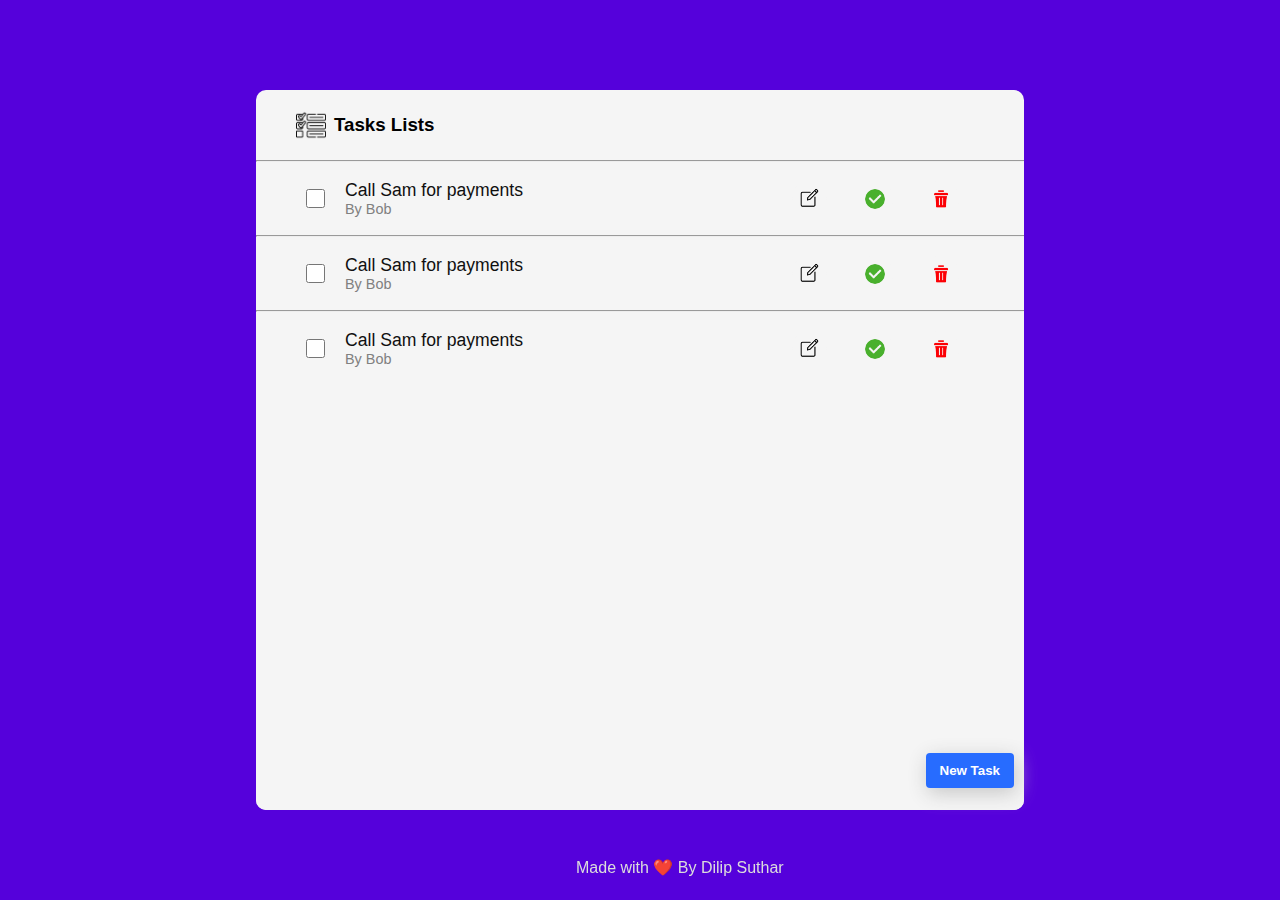
<file: index.html>
<!DOCTYPE html>
<html lang="en">
<head>
    <meta charset="UTF-8">
    <meta name="viewport" content="width=device-width, initial-scale=1.0">
    <link rel="stylesheet" href="styles.css">
    <title>To Do</title>
</head>
<body>
    <div id="app">
        <div id="header">
            <img src="planning (1).png"></img>
            <h3>Tasks Lists</h3>
        </div>
        <div id="tasks">
             <hr id="hr-vip1">
            <div id="vip1" class="task">
                <input type="checkbox" name="task_status" class="checkbox">
                <div class="content">
                    <p>Call Sam for payments</p>
                    <p id="by">By Bob</p>
                    <div id="details">
                        <h2>Call Sam for payments</h2>
                        <span>By Bob</span>
                        
                        <hr>
                        <br>
                        <p>Lorem ipsum dolor sit amet, consectetur adipisicing elit. Quos rerum impedit minus facere modi iste alias minima cum mollitia animi?</p>
                    </div>
                </div>
                <img src="editing.png" alt="edit" id="edit">
                <img src="WhatsApp_Image_2025-01-02_at_11.41.14_6b45f130-removebg-preview.png" alt="tick" id="tick">
                <img src="delete.png" alt="delete" id="delete" onclick="delete_it('vip1')">
            </div>
            
            <hr id="hr-vip2">
            <div id="vip2" class="task">
                <input type="checkbox" name="task_status" class="checkbox">
                <div class="content">
                    <p>Call Sam for payments</p>
                    <p id="by">By Bob</p>
                    <div id="details">
                        <h2>Call Sam for payments</h2>
                        <span>By Bob</span>
                        <hr>
                        <br>
                        <p>Lorem ipsum dolor sit amet, consectetur adipisicing elit. Quos rerum impedit minus facere modi iste alias minima cum mollitia animi?</p>
                    </div>
                </div>
                <img src="editing.png" alt="edit" id="edit">
                <img src="WhatsApp_Image_2025-01-02_at_11.41.14_6b45f130-removebg-preview.png" alt="tick" id="tick">
                <img src="delete.png" alt="delete" id="delete" onclick="delete_it('vip2')">
            </div>
            <hr id="hr-vip3">
            <div id="vip3" class="task">
                <input type="checkbox" name="task_status" class="checkbox">
                <div class="content">
                    <p>Call Sam for payments</p>
                    <p id="by">By Bob</p>
                    <div id="details">
                        <h2>Call Sam for payments</h2>
                        <span>By Bob</span>
                        <hr>
                        <br>
                        <p>Lorem ipsum dolor sit amet, consectetur adipisicing elit. Quos rerum impedit minus facere modi iste alias minima cum mollitia animi?</p>
                    </div>
                </div>
                <img src="editing.png" alt="edit" id="edit">
                <img src="WhatsApp_Image_2025-01-02_at_11.41.14_6b45f130-removebg-preview.png" alt="tick" id="tick">
                <img src="delete.png" alt="delete" id="delete" onclick="delete_it('vip3')">
            </div>
            
        </div>
        <div id="options">
            <button id="new_task_btn" class="blue_button" onclick="new_task()">New Task</button>
        </div>
    </div>
    <div id="new_task">
        <h2>New Task</h2>
        <hr>
            <div class="wrapper" data-place="--Title--">
                <input type="text" id="title" placeholder="Task Title"  class="d_inp" required>
            </div>
            <div class="wrapper" data-place="--By--">
                <input type="text" id="by-name" placeholder="By"  class="d_inp" required>
            </div>
            <div class="wrapper" data-place="--More Details--">
                <input type="text" id="more-details" placeholder="More Details"  class="d_inp" required>
            </div>
            <div class="wrapper" data-place="--Tag--">
                <input type="text" id="tag" placeholder="Tag"  class="d_inp" required>
            </div>
            <div id="new_task_option">
                <button id="cancel" onclick="document.getElementById('new_task').style.visibility='hidden'">Cancel</button>
                <button id="add_task" class="blue_button" onclick="add_task()">Add Task</button>
            </div>
    </div>
    <div id="error">Not Compatible for your device.</div>
    <p id="my-tag">Made with ❤️ By Dilip Suthar</p>
    <script src="script.js"></script>
</body>
</html>
</file>
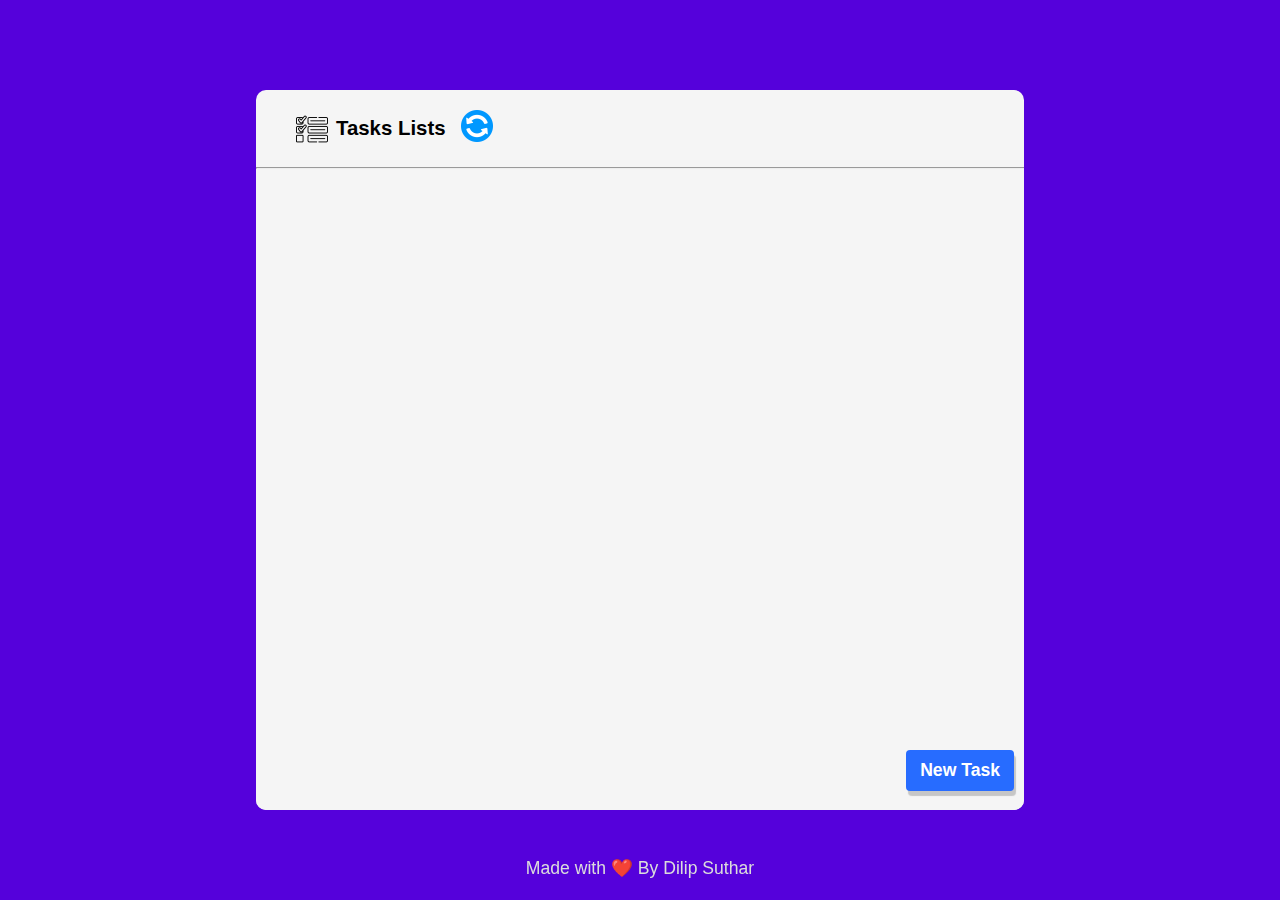
<file: frontend/index.html>
<!DOCTYPE html>
<html lang="en">
<head>
    <meta charset="UTF-8">
    <meta name="viewport" content="width=device-width, initial-scale=1.0">
    <link rel="stylesheet" href="styles.css">
    <title>To Do</title>
</head>
<body>
    <div id="app">
        <div id="header">
            <img src="assets/planning (1).png"></img>
            <h3>Tasks Lists</h3>
            <div id="refresh">
                <img id="refreshImg" src="assets/loading-arrow.png" alt="">
            </div>
        </div>
        <div id="tasks">
             <hr id="hr-vip1">
        
            
        </div>
        <div id="options">
            <button id="new_task_btn" class="blue_button" onclick="new_task()">New Task</button>
        </div>
    </div>
    <div id="new_task">
        <h2>New Task</h2>
        <hr>
            <div class="wrapper" data-place="--Title--">
                <input type="text" id="title" placeholder="Task Title"  class="d_inp" required>
            </div>
            <div class="wrapper" data-place="--By--">
                <input type="text" id="by-name" placeholder="By"  class="d_inp" required>
            </div>
            <div class="wrapper" data-place="--More Details--">
                <input type="text" id="more-details" placeholder="More Details"  class="d_inp" required>
            </div>
            <div class="wrapper" data-place="--Tag--">
                <input type="text" id="tag" placeholder="Tag"  class="d_inp" required>
            </div>
            <div id="new_task_option">
                <button id="cancel" class="cancel" onclick="document.getElementById('new_task').style.visibility='hidden'">Cancel</button>
                <button id="add_task" class="blue_button" onclick="add_task()">Add Task</button>
            </div>
    </div>
    <div id="edit-task">
        <h1>Edit Task</h1>
        <hr>
            <div class="wrapper" data-place="--Title--">
                <input type="text" id="e_title" placeholder="Task Title"  class="d_inp" required readonly>
            </div>
            <div class="wrapper" data-place="--By--">
                <input type="text" id="e_by-name" placeholder="By"  class="d_inp" required>
            </div>
            <div class="wrapper" data-place="--More Details--">
                <input type="text" id="e_more-details" placeholder="More Details"  class="d_inp" required>
            </div>
            <div class="wrapper" data-place="--Tag--">
                <input type="text" id="e_tag" placeholder="Tag"  class="d_inp" required>
            </div>
            <div id="new_task_option">
                <button id="e_cancel" class="cancel" onclick="document.getElementById('edit-task').style.visibility='hidden'">Cancel</button>
                <button id="save" class="blue_button" onclick="save()">Save</button>
            </div>
    </div>
    <div id="error">Not Compatible for your device.</div>
    <p id="my-tag">Made with ❤️ By Dilip Suthar</p>
    <script src="script.js"></script>
</body>
</html>
</file>
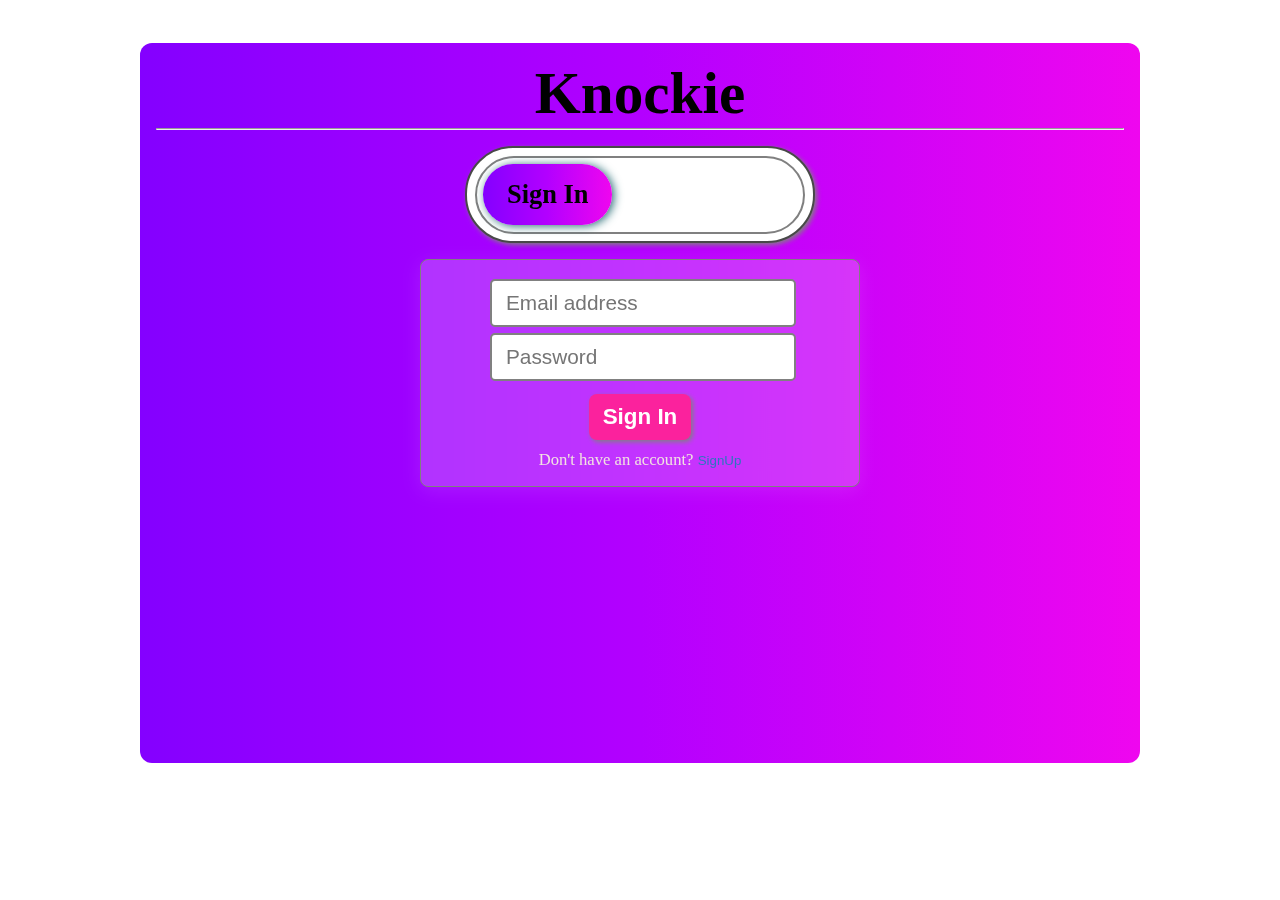
<file: frontend/login.html>
<!DOCTYPE html>
<html lang="en">
<head>
    <meta charset="UTF-8">
    <meta name="viewport" content="width=device-width, initial-scale=1.0">
    <link rel="stylesheet" href="login_styles.css">
    <title>Knockie</title>
</head>
<body>
    
    <div id="main-container">
        <h1>Knockie</h1>
        <hr>
        <div id="inner-container">
            <div id="top-bar">
                <div id="sign-in" class="option" onclick="move()">Sign In</div>
            </div>
            <div id="middle-bar-sign-in">
                    <div class="wrapper" data-placeholder="Email address"><input type="email" id="email_login" placeholder="Email address" required></div>
                    <div class="wrapper" data-placeholder="Password"><input type="password" id="password_login" placeholder="Password" required></div>
                    <button id="sign-in-btn" onclick="login()">Sign In</button>
                    <div id="signup-redirect" class="opt">Don't have an account? <button onclick="move()">SignUp</button></div>

            </div>

            <div id="middle-bar-sign-up">
                <input type="text" id="fname" placeholder="Full Name" required>
                <input type="email" id="email" placeholder="Email address" required>
                <input type="password" id="password" placeholder="Create Password" required>
                <input type="password" id="cnf_password" placeholder="Confirm Password" required>
                <button id="sign-up-btn" onclick="send_data()">Sign Up</button>
                <div id="signin-redirect" class="opt">Already have an account? <button onclick="move()">SignIn</button></div>

            </div>
        </div>
    </div>
    
    <script src="login_script.js"></script>
</body>
</html>
</file>
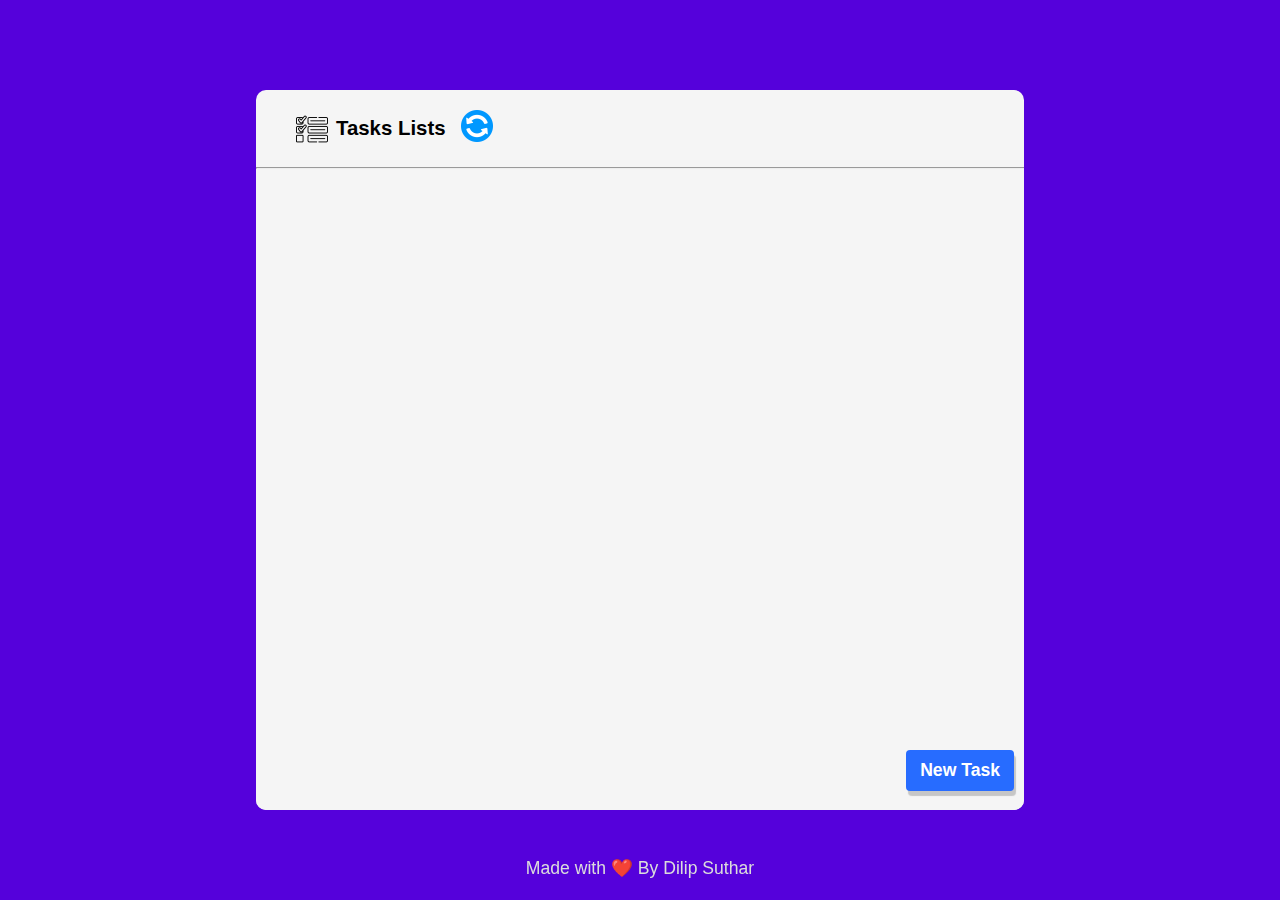
<file: frontend/todo.html>
<!DOCTYPE html>
<html lang="en">
<head>
    <meta charset="UTF-8">
    <meta name="viewport" content="width=device-width, initial-scale=1.0">
    <link rel="stylesheet" href="styles.css">
    <title>To Do</title>
</head>
<body>
    <div id="app">
        <div id="header">
            <img src="/assets/planning (1).png"></img>
            <h3>Tasks Lists</h3>
            <div id="refresh">
                <img id="refreshImg" src="assets/loading-arrow.png" alt="">
            </div>
        </div>
        <div id="tasks">
             <hr id="hr-vip1">
        
            
        </div>
        <div id="options">
            <button id="new_task_btn" class="blue_button" onclick="new_task()">New Task</button>
        </div>
    </div>
    <div id="new_task">
        <h2>New Task</h2>
        <hr>
            <div class="wrapper" data-place="--Title--">
                <input type="text" id="title" placeholder="Task Title"  class="d_inp" required>
            </div>
            <div class="wrapper" data-place="--By--">
                <input type="text" id="by-name" placeholder="By"  class="d_inp" required>
            </div>
            <div class="wrapper" data-place="--More Details--">
                <input type="text" id="more-details" placeholder="More Details"  class="d_inp" required>
            </div>
            <div class="wrapper" data-place="--Tag--">
                <input type="text" id="tag" placeholder="Tag"  class="d_inp" required>
            </div>
            <div id="new_task_option">
                <button id="cancel" class="cancel" onclick="document.getElementById('new_task').style.visibility='hidden'">Cancel</button>
                <button id="add_task" class="blue_button" onclick="add_task()">Add Task</button>
            </div>
    </div>
    <div id="edit-task">
        <h1>Edit Task</h1>
        <hr>
            <div class="wrapper" data-place="--Title--">
                <input type="text" id="e_title" placeholder="Task Title"  class="d_inp" required readonly>
            </div>
            <div class="wrapper" data-place="--By--">
                <input type="text" id="e_by-name" placeholder="By"  class="d_inp" required>
            </div>
            <div class="wrapper" data-place="--More Details--">
                <input type="text" id="e_more-details" placeholder="More Details"  class="d_inp" required>
            </div>
            <div class="wrapper" data-place="--Tag--">
                <input type="text" id="e_tag" placeholder="Tag"  class="d_inp" required>
            </div>
            <div id="new_task_option">
                <button id="e_cancel" class="cancel" onclick="document.getElementById('edit-task').style.visibility='hidden'">Cancel</button>
                <button id="save" class="blue_button" onclick="save()">Save</button>
            </div>
    </div>
    <div id="error">Not Compatible for your device.</div>
    <p id="my-tag">Made with ❤️ By Dilip Suthar</p>
    <script src="script.js"></script>
</body>
</html>
</file>
<file: styles.css>
*{
    margin:0;
    padding:0;
    font-family: sans-serif;
    user-select: none;
}
body{
    background-color: rgb(85, 1, 219);
    display: flex;
    flex-direction: column;
    align-items: center;
    justify-content:center;
    height:100vh;
    overflow: hidden;
}

#my-tag{
    position:fixed;
    top:95vh;
    left:45vw;
    margin-top:3px;
    color:rgb(220, 220, 220);
    transition-duration: 0.2s;
    transition-timing-function: ease-in-out ;
    cursor:pointer
}
#my-tag:active{
    transform: rotateY(90deg);
}

#header{
    display: flex;
    flex-direction:row;
    align-items: center;
    justify-content: start;
    padding-top:20px;
    padding-left: 40px;
    padding-bottom:20px
}

#header img{
    width:30px
}
#header h3{
    margin-left: 8px;
}

#app{
    background-color: whitesmoke;
    height:80vh;
    width:60vw;
    border-radius: 10px;
    position:relative
}

#options{
    position:absolute;
    bottom:0;
    background-color: whitesmoke;
    width:100%;
    height:11%;
    display: flex;
    flex-direction: row;
    align-items: center;
    justify-content: right;
    border-bottom-right-radius: 10px;
    border-bottom-left-radius: 10px;
}

#tasks{
    background-color: whitesmoke;
    height:80%;
    overflow: auto;
    
}

#cancel{
    font-size:16px;
    border:none;
    background-color: transparent;
    color:rgb(0, 81, 255);
    font-weight: 500;
    padding:10px 14px 10px 14px;
    cursor: pointer;

}

#cancel:hover{
    background-color: rgb(223, 223, 223);
    border-radius:4px;
}

.blue_button{
    border:none;
    color:white;
    background-color: rgb(39, 108, 255);
    padding:10px 14px 10px 14px;
    border-radius: 4px;
    font-weight: 600;
    margin:10px;
    cursor:pointer;
    box-shadow: 2px 5px 20px rgb(198, 198, 198);
}

.blue_button:hover{
    background-color: rgb(11, 88, 255);

}

.task{
    display: flex;
    flex-direction: row;
    align-items: center;
    justify-content:start;
    padding:18px 50px 18px 50px
}
/* #line{
    width:100%;
    height:2px;
    background-color: rgb(194, 194, 194);
    
}  */

.task input{
    height:25px;
    width:25px;
    cursor: pointer;

}

.task #tick,#delete{
    width:20px;
    border-radius: 50%;
    padding:1px;
    border:7px solid whitesmoke;
    background-color: whitesmoke;
    cursor: pointer;
    margin: 0 15px 0 15px;


}
.task #tick:hover,#delete:hover{
    border:7px solid rgb(212, 212, 212);
    background-color: rgb(212, 212, 212);

}
.task #tick:active,#delete:active{
    border:7px solid rgb(191, 191, 191);
    background-color: rgb(191, 191, 191);
    
}

#edit{
    width:25px;
    padding:1px;
    background-color: whitesmoke;
    border-radius: 50%;
    border:4px solid transparent;
    cursor: pointer;
    margin: 0 15px 0 15px;
}
#edit:hover{
    border:4px solid rgb(203, 203, 203);
    background-color: rgb(203, 203, 203);

}

.task p{
    font-size: 1.1rem;
    color:rgb(16, 16, 16)
}
#by{
    font-size: 0.9rem;
    color:grey;
    font-weight: 500;
}
.content{
    width:85%;
    margin-left:20px;
    cursor: pointer;
    position: relative;

}

#details{
    display: none;
    width:35vw;
    height:fit-content;
    background-color: rgba(255,255,255,0.2);
    backdrop-filter: blur(10px);
    border:2px solid rgb(207, 207, 207);
    border-radius:10px;
    padding: 15px 20px 15px 20px;
    overflow-y: auto;
    overflow-x: hidden;
    position: absolute;
    transition-timing-function:ease-in-out ;
    transition-duration: 0.1s;
}
#details span{
    color:grey;
    font-weight: 500;
    margin-bottom: 10px;
}

.content:hover #details{
     display: inline-block;
     z-index:1
}
.content:hover:active #details{
    transform: scale(1.02);
}

#new_task{
    visibility: hidden;
    position:fixed;
    width:60vw;
    height:80vh;
    background-color: rgba(255,255,255,0.2);
    border-radius: 10px;
    display: flex;
    flex-direction: column;
    align-items: center;
    justify-content: start;
    backdrop-filter: blur(8px);
    border:2px solid rgb(198, 198, 198);
    box-shadow: 2px 2px 10px grey;
    
}

/* #container{
    display: flex;
    flex-direction: column;
    align-items: center;
    justify-content: center;
} */

#new_task h2{
    margin:10px;
    color:rgb(0, 112, 241)
}
hr{
    width:100%;
}

#new_task_option{
    position:absolute;
    bottom:0;
    background: transparent;
    backdrop-filter: blur(8px);
    width:100%;
    height:11%;
    display: flex;
    flex-direction: row;
    align-items: center;
    justify-content: right;
    border-bottom-right-radius: 10px;
    border-bottom-left-radius: 10px;
}

.d_inp{
    border:none;
    background-color: transparent;
    font-size: 24px;
    padding: 8px 14px 8px 14px;
    outline:none;
    border-bottom:2px solid rgb(96, 96, 96);
    margin:10px
    
}
.wrapper{
    width:fit-content;
    position: relative;
    display: inline-block ;
}
.wrapper:focus-within::after{
    content: attr(data-place);
    display: inline-block;
    position:absolute;
    display: inline-block;
    top:3px;
    left:12px;
    color:black;
    letter-spacing: 1.1px;
    font-size: 13px;
    transition-duration: 0.6s;
    transition-timing-function: ease-in-out;

}
.checkbox{
    position: relative;
}
.checkbox::before{
    content:"";
    position: absolute;
    width:5px;
    height:40px;
    background-color: var(--before-background-color,"Blue");
    top:-8px;
    left:-20px;
    border-radius: 20px;
}
#error{
    visibility: hidden;
    width:50vw;
    height:35vh;
    color:red;
    background-color: rgb(207, 207, 207);
    font-weight: 600;
    display: flex;
    position: fixed;
    flex-direction: column;
    align-items: center;
    justify-content: center;
    font-size: 34px;
    box-shadow: 2px 2px 5px white;
    border-radius: 10px;
    padding:20px
}

@media (max-width:500px){
    #error{
        visibility: visible;
    }
    #app{
        visibility: hidden;
    }
}
</file>
<file: frontend/styles.css>
*{
    margin:0;
    padding:0;
    font-family: sans-serif;
    user-select: none;
}
body{
    background-color: rgb(85, 1, 219);
    display: flex;
    flex-direction: column;
    align-items: center;
    justify-content:center;
    height:100vh;
    overflow: hidden;
    font-size: 1.1rem;
}

#my-tag{
    position:fixed;
    top:95vh;
    /* left:45vw; */
    text-align: center;
    margin-top:3px;
    color:rgb(220, 220, 220);
    transition-duration: 0.2s;
    transition-timing-function: ease-in-out ;
    cursor:pointer
}
#my-tag:active{
    transform: rotateY(90deg);
}

#header{
    display: flex;
    flex-direction:row;
    align-items: center;
    justify-content: start;
    padding-top:20px;
    padding-left: 40px;
    padding-bottom:20px;
    font-size: 1.09rem;
}

#header img{
    width:2rem
}
#header h3{
    margin-left: 8px;
}

#app{
    background-color: whitesmoke;
    height:80vh;
    width:60vw;
    border-radius: 10px;
    position:relative
}

#options{
    position:absolute;
    bottom:0;
    background-color: whitesmoke;
    width:100%;
    height:11%;
    display: flex;
    flex-direction: row;
    align-items: center;
    justify-content: right;
    border-bottom-right-radius: 10px;
    border-bottom-left-radius: 10px;
}

#tasks{
    background-color: whitesmoke;
    height:80%;
    overflow: auto;
    
}

.cancel{
    font-size:16px;
    border:none;
    background-color: transparent;
    color:rgb(0, 81, 255);
    font-weight: 500;
    padding:10px 14px 10px 14px;
    cursor: pointer;

}

.cancel:hover{
    background-color: rgb(223, 223, 223);
    border-radius:4px;
}

.blue_button{
    border:none;
    color:white;
    background-color: rgb(39, 108, 255);
    padding:10px 14px 10px 14px;
    border-radius: 4px;
    font-weight: 600;
    margin:10px;
    font-size: 1.1rem;
    cursor:pointer;
    box-shadow: 2px 5px 1px rgb(198, 198, 198);
}

.blue_button:hover{
    background-color: rgb(11, 88, 255);

}

.task{
    display: flex;
    flex-direction: row;
    align-items: center;
    justify-content:start;
    padding:2% 5% 2% 12%
}
/* #line{
    width:100%;
    height:2px;
    background-color: rgb(194, 194, 194);
    
}  */

.task input{
    height:2rem;
    width:2rem;
    cursor: pointer;

}

.task #tick,#delete{
    width:1.6rem;
    border-radius: 50%;
    padding:1px;
    border:7px solid whitesmoke;
    background-color: whitesmoke;
    cursor: pointer;
    margin: 0 15px 0 15px;


}
.task #tick:hover,#delete:hover{
    border:7px solid rgb(212, 212, 212);
    background-color: rgb(212, 212, 212);

}
.task #tick:active,#delete:active{
    border:7px solid rgb(191, 191, 191);
    background-color: rgb(191, 191, 191);
    
}

#edit{
    width:1.6rem;
    padding:1px;
    background-color: whitesmoke;
    border-radius: 50%;
    border:4px solid transparent;
    cursor: pointer;
    margin: 0 15px 0 15px;
}
#edit:hover{
    border:4px solid rgb(203, 203, 203);
    background-color: rgb(203, 203, 203);

}

.task p{
    font-size: 1.1rem;
    color:rgb(16, 16, 16)
}
#by{
    font-size: 1.1rem;
    color:grey;
    font-weight: 500;
}
.content{
    width:85%;
    margin-left:20px;
    cursor: pointer;
    position: relative;

}

#details{
    display: none;
    width:35vw;
    height:fit-content;
    background-color: rgba(255,255,255,0.2);
    backdrop-filter: blur(10px);
    border:2px solid rgb(207, 207, 207);
    border-radius:10px;
    padding: 15px 20px 15px 20px;
    overflow-y: auto;
    overflow-x: hidden;
    position: absolute;
    transition-timing-function:ease-in-out ;
    transition-duration: 0.1s;
}
#details span{
    color:grey;
    font-weight: 500;
    margin-bottom: 10px;
}

.content:hover #details{
     display: inline-block;
     z-index:1
}
.content:hover:active #details{
    transform: scale(1.02);
}
#edit-task{
    visibility: hidden;
    position:fixed;
    width:50vw;
    height:60vh;
    background-color: rgba(255,255,255,0.2);
    backdrop-filter: blur(8px);
    border-radius: 10px;
    border:2px solid grey;
    display: flex;
    flex-direction: column;
    align-items: center;
    padding:15px

}
#new_task{
    visibility: hidden;
    position:fixed;
    width:60vw;
    height:80vh;
    background-color: rgba(255,255,255,0.2);
    border-radius: 10px;
    display: flex;
    flex-direction: column;
    align-items: center;
    justify-content: start;
    backdrop-filter: blur(8px);
    border:2px solid rgb(198, 198, 198);
    box-shadow: 2px 2px 10px grey;

    
}

/* #container{
    display: flex;
    flex-direction: column;
    align-items: center;
    justify-content: center;
} */

#new_task h2{
    margin:10px;
    color:rgb(0, 112, 241)
}
hr{
    width:100%;
}

#new_task_option{
    position:absolute;
    bottom:0;
    background: transparent;
    backdrop-filter: blur(8px);
    width:100%;
    height:11%;
    display: flex;
    flex-direction: row;
    align-items: center;
    justify-content: right;
    border-bottom-right-radius: 10px;
    border-bottom-left-radius: 10px;
}

.d_inp{
    border:none;
    background-color: transparent;
    font-size: 24px;
    padding: 8px 14px 8px 14px;
    outline:none;
    border-bottom:2px solid rgb(96, 96, 96);
    margin:10px
    
}
.wrapper{
    width:fit-content;
    position: relative;
    display: inline-block ;
}
.wrapper:focus-within::after{
    content: attr(data-place);
    display: inline-block;
    position:absolute;
    display: inline-block;
    top:3px;
    left:12px;
    color:black;
    letter-spacing: 1.1px;
    font-size: 13px;
    transition-duration: 0.6s;
    transition-timing-function: ease-in-out;

}
.checkbox{
    position: relative;
}
.checkbox::before{
    content:"";
    position: absolute;
    width:5px;
    height:40px;
    background-color: var(--before-background-color,"Blue");
    top:-8px;
    left:-20px;
    border-radius: 20px;
}
#error{
    visibility: hidden;
    width:50vw;
    height:35vh;
    color:red;
    background-color: rgb(207, 207, 207);
    font-weight: 600;
    display: flex;
    position: fixed;
    flex-direction: column;
    align-items: center;
    justify-content: center;
    font-size: 34px;
    box-shadow: 2px 2px 5px white;
    border-radius: 10px;
    padding:20px
}


#refresh img{
    margin-left: 15px;
    transition:transform 0.18s ease-in-out ;
    cursor:pointer
}
#refresh img.rotated {
    transform: rotate(180deg);
}
#log-out-btn{
    position: absolute;
    top: 5%;
    right: 15px;
    background-color: red;
    color: white;
    border: none;
    padding: 8px 15px;
    cursor: pointer;
    border-radius: 5px;
    font-size: 1.2rem;
    font-weight: 600;
}
#log-out-btn:hover {
    background-color: rgb(212, 5, 5);
}
@media (max-width:660px){
    /* #error{
        visibility: visible;
    }
    #app{
        visibility: hidden;
    } */
    #app{
        width:90vw;
        height:62vh
    }
    #log-out-btn{
        top:10%
    }
    #new_task{
        width:90vw;
        height:62vh
    }
    .task input{
        height:2.8rem;
        width:2.8rem;
        cursor: pointer;
    
    }

}
</file>
<file: frontend/login_styles.css>
*{
    padding:0;
    margin:0;
    box-sizing:border-box;
}
body{
    display: flex;
    align-items: center;
    justify-content: center;
    margin-top:2.7em;
    overflow-x: hidden;
    overflow-y: hidden;
}

#main-container{
    /* width:700px; */
    width:95vw;
    max-width: 1000px;
    height:85vh;
    max-height:720px;
    /* height:630px; */
    background-image: linear-gradient(to right, rgb(132, 0, 255),rgb(179, 0, 255),rgb(239, 6, 239));
    display: flex;
    flex-direction: column;
    align-items: center;
    padding: 1rem;
    /* padding: 40px; */
    border-radius:12px;
        
}
#main-container hr{
    width:100%;
    
}

#main-container h1{
    /* font-size: 48px; */
    font-size: 3.7em;
    
}
#inner-container{
    display:flex;
    flex-direction: column;
    align-items: center;
    justify-content: center;
    position: relative;
    width:100%
}

#top-bar{
    /* border-radius: 80px; */
    border-radius: 3rem;
    background-color: white;
    /* background-image: linear-gradient(to right, rgb(132, 0, 255),rgb(179, 0, 255),rgb(239, 6, 239)); */
    display:flex;
    flex-direction: row;
    align-items: center;
    justify-content:left;
    /* margin:10px; */
    margin:1rem;
    /* width:54%; */
    width:350px;
    position: relative;
    border:2px solid rgb(72, 72, 72);
    box-shadow: 2px 2px 5px grey;
    padding-top: 2px;
    padding-bottom: 2px;

}

#top-bar::before{
    content:"";
    /* width:94%; */
    width:326px;
    height:74px;
    border:2px solid grey;
    border-radius: 50px;
    position:absolute;
    translate: 8px;
    z-index: 0;
    /* backdrop-filter: blur(10px);
    -webkit-backdrop-filter: blur(10px); */

}

.option{
    margin-right:16px;
    margin-left:16px;
    margin-top:14px;
    margin-bottom:14px;
    width:fit-content;
    height:fit-content;
    padding:15px 24px 15px 24px;
    border-radius: 30px;
    font-weight: 600;
    font-size: 1.65em;
    /* font-size: 26px; */
    border: 0px solid transparent;
    cursor:pointer;
    transition: translate 0.2s ease-out;
    box-shadow: 2px 1px 10px rgb(38, 106, 116);
    user-select: none;
    z-index: 1;
    background-image: linear-gradient(to right, rgb(132, 0, 255),rgb(179, 0, 255),rgb(239, 6, 239));
    
    
}

#sign-up{
    box-shadow: none;

}



@keyframes animate {
    0%,49.99%{
        transform: translateX(0px);
        
    }
    50%,100%{
        transform: translateX(190px);
    }

    
}


#middle-bar-sign-in{
    width:100%;
    max-width: 440px;
    height:70%;
    /* width:400px;
    height:300px; */
    background-color:rgba(255, 255, 255,0.2);
    border-radius: 8px;
    display: flex;
    flex-direction: column;
    align-items: center;
    justify-content: center;
    padding:1rem;
    /* padding:20px; */
    position:relative;
    animation-timing-function: come_in;
    animation-duration: 0.6s; 
    backdrop-filter: blur(6px);
    box-shadow: 0 4px 20px rgba(255, 255, 255,0.1);
    -webkit-backdrop-filter: blur(10px);
    border:1px solid grey;
}

#middle-bar-sign-in input{
    border: 2px solid grey;
    border-radius: 5px;
    margin:3px;
    font-size: 1.3rem;
    width:100%;
    /* font-size: 18px; */
    padding: 10px 14px 10px 14px;
    font-family: sans-serif;
    color:grey;
}
#middle-bar-sign-up{
    visibility: hidden;
    width:100%;
    max-width: 440px;
    height:70%;
    /* width:400px;
    height:400px; */
    background-color:rgba(255, 255, 255,0.2);
    border-radius: 8px;
    display: flex;
    flex-direction: column;
    align-items: center;
    justify-content: center;
    padding:1rem;
    /* padding:20px; */
    position:relative;
    /* animation-timing-function: come_in; */
    /* animation-duration: 5s; */
    backdrop-filter: blur(6px);
    box-shadow: 0 1px 10px rgba(255, 255, 255,0.1);
    -webkit-backdrop-filter: blur(10px);
    border:1px solid grey;
    
}


#middle-bar-sign-up input{
    border: 2px solid grey;
    border-radius: 5px;
    margin:3px;
    font-size: 1.3rem;
    width:100%;
    /* font-size: 18px; */
    padding: 10px 14px 10px 14px;
    font-family: sans-serif;
    color:grey;

}

.wrapper{
    width:fit-content;
    position: relative;
    display: inline-block ;
}
/* 
.wrapper:focus-within::after{
    content:attr(data-placeholder);
    display: inline-block;
    line-height: 1;
    position: absolute;
    top:4px;
    left:18px;
    color:grey;
    background-color: blue;
    font-size: 13px;
    z-index: 17;
    font-family: sans-serif;
    
} */



#sign-up-btn{
    border:none;
    padding:10px 14px 10px 14px;
    background-color: rgb(251, 34, 157);
    color:white;
    font-weight: 600;
    font-size: 1.4rem;
    /* font-size: 22px; */
    border-radius: 8px;
    margin:10px;
    box-shadow: 2px 2px 5px grey;
    cursor: pointer;
}

#sign-in-btn{
    border:none;
    padding:10px 14px 10px 14px;
    background-color: rgb(251, 34, 157);
    color:white;
    font-weight: 600;
    font-size: 1.4rem;
    /* font-size: 22px; */
    border-radius: 8px;
    margin:10px;
    box-shadow: 2px 2px 5px grey;
    cursor: pointer;
}
#sign-in-btn:hover,#sign-up-btn:hover{
    transform: scale(1.05);
    transition: all 0.1s ease-in-out;
}
#device-compatibility{
    background-color: red;
    color:white;
    padding:1rem;
    border-radius:20px;
    width:80vw;
    display: none;
    font-size: 1.3rem;
    align-items: center;
    justify-content: center; 
    position: fixed;
    top: 50%;
}

.opt{
    color:rgb(242, 225, 225);
    font-size: 1.04rem;
}
.opt button{
    background-color: transparent;
    border:none;
    color:#2e75c0;
    font-weight: 500;
    cursor: pointer;
}


@media (max-width:370px){
    #main-container{
        display: none;
    }
    #device-compatibility{
        display: flex;
    }
}
@media (max-width:800px){
    #main-container{
        height: 75vh;
    }
}
</file>
